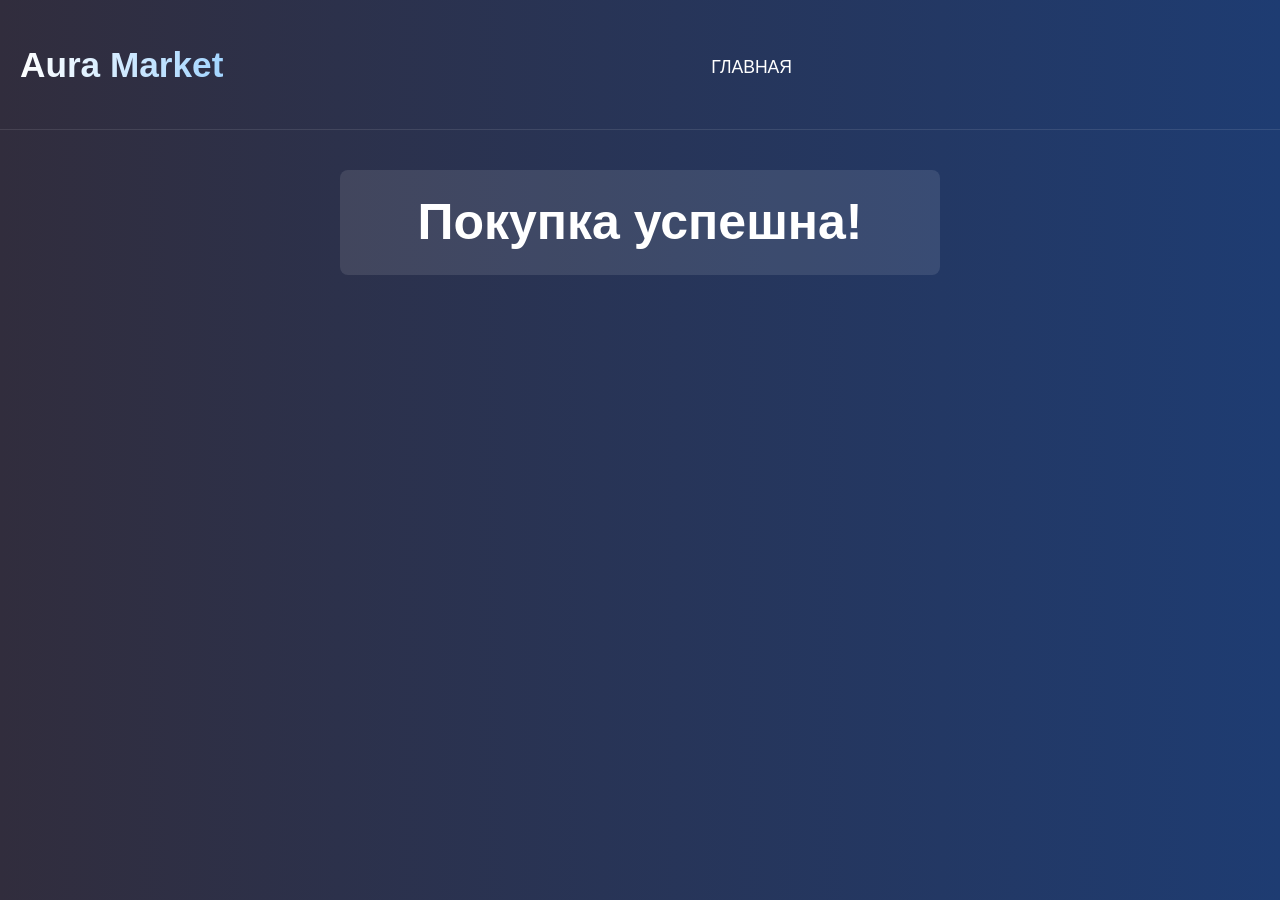
<file: buy.html>
<!DOCTYPE html> 
<html lang="en">
<head>
    <meta charset="UTF-8"> 
    <meta name="viewport" content="width=device-width, initial-scale=1.0"> 
    <title>Aura Market | Безопасная покупка скинов</title> 
    <link rel="stylesheet" href="https://cdnjs.cloudflare.com/ajax/libs/font-awesome/6.4.0/css/all.min.css"> 
    <link rel="stylesheet" href="style.css"> 
</head> 
<body> 
    <header> 
        <div class="container"> 
            <div class="header-content"> 
        <div class="logo">
            <h1>Aura Market</h1> 
        </div> 
            <nav> 
                <ul> 
                    <li class="MainBuy">
                        <a href="index.html">Главная</a>
                    </li>
                </ul>
            </nav> 
    </header> 
        <h2 class="Buy_successful">Покупка успешна!</h2>
</body> 
</html>
</file>
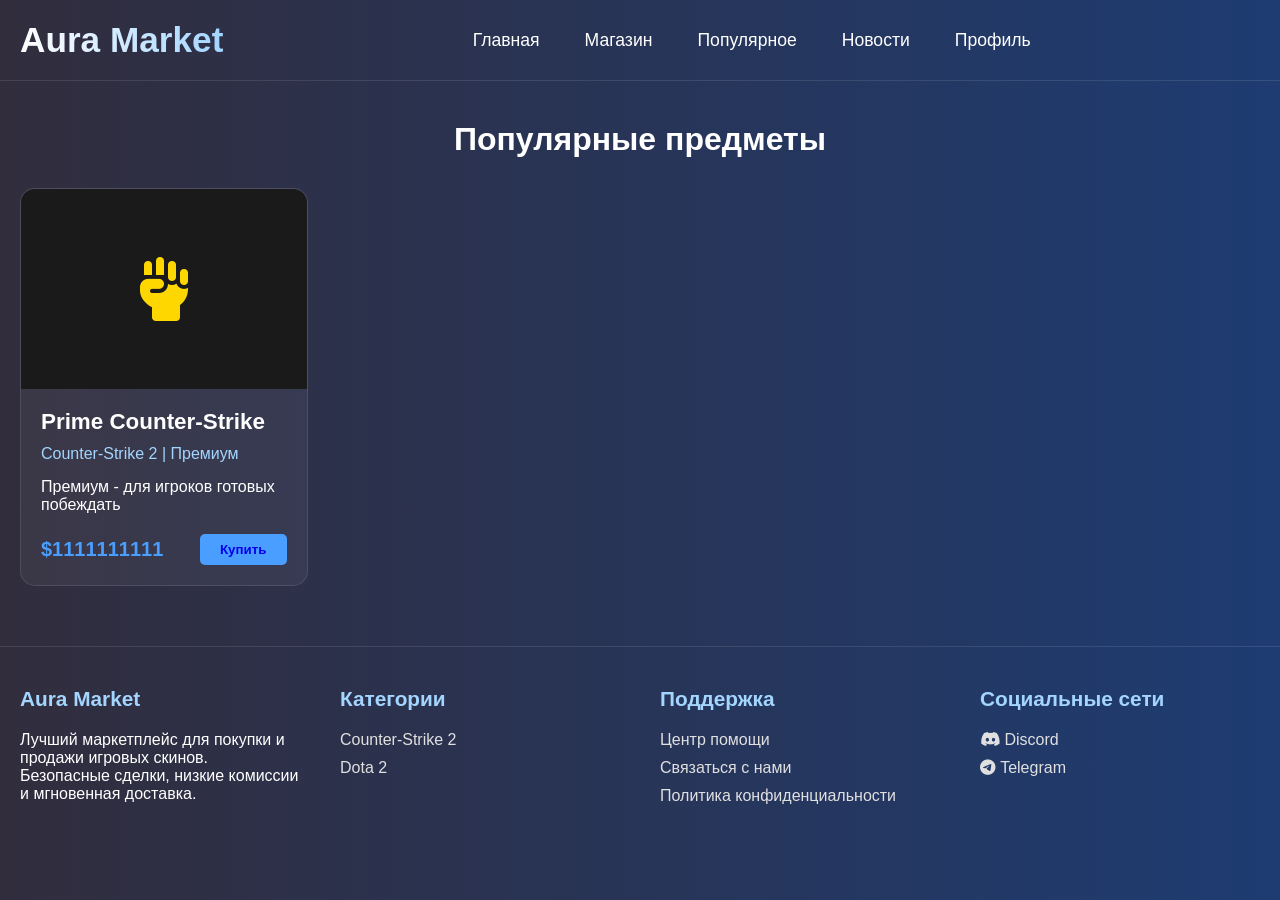
<file: Counter-Strike.html>
<!DOCTYPE html>
<html lang="en">
<head>
    <meta charset="UTF-8">
    <meta name="viewport" content="width=device-width, initial-scale=1.0">
    <title>Aura Market</title>
    <link rel="stylesheet" href="style.css">
    <link rel="stylesheet" href="https://cdnjs.cloudflare.com/ajax/libs/font-awesome/6.4.0/css/all.min.css">
</head>
<body>
    <header>
        <div class="container">
            <div class="header-content">
                <div class="logo">
                    <h1>Aura Market</h1>
                </div>
                
                <nav>
                    <ul>
                        <li><a href="index.html">Главная</a></li>
                        <li><a href="shop.html">Магазин</a></li>
                        <li><a href="popular.html">Популярное</a></li>
                        <li><a href="SMI.html">Новости</a></li>
                        <li><a href="profil.html">Профиль</a></li>
                    </ul>
                </nav>
            </div>
        </div>
    </header>
    <script src="user.js"></script> 
    <main class="container">
        <section class="featured-skins">
            <h2 class="section-title">Популярные предметы</h2>
            <div class="skins-grid">
                <div class="skin-card">
                    <div class="skin-image" style="color: #FFD700;">
                        <i class="fas fa-fist-raised"></i>
                    </div>
                    <div class="skin-info">
                        <h3 class="skin-name">Prime Counter-Strike</h3>
                        <div class="skin-game">Counter-Strike 2 | Премиум </div>
                        <p>Премиум - для игроков готовых побеждать</p>
                        <div class="skin-price">
                            <div class="price">$1111111111</div>
                            <button class="btn-buy"><a href="buy_button_CS.html">Купить</a></button>
                        </div>
                    </div>
                </div>
            </div>
        </section>
    </main>
    
    <footer>
        <div class="container">
            <div class="footer-content">
                <div class="footer-column">
                    <h3>Aura Market</h3>
                    <p>Лучший маркетплейс для покупки и продажи игровых скинов. Безопасные сделки, низкие комиссии и мгновенная доставка.</p>
                </div>
                
                <div class="footer-column">
                    <h3>Категории</h3>
                    <ul>
                        <li><a href="Counter-Strike.html">Counter-Strike 2</a></li>
                        <li><a href="Dota.html">Dota 2</a></li>
                    </ul>
                </div>
                
                <div class="footer-column">
                    <h3>Поддержка</h3>
                    <ul>
                        <li><a href="help center.html">Центр помощи</a></li>
                        <li><a href="#">Связаться с нами</a></li>
                        <li><a href="#">Политика конфиденциальности</a></li>
                    </ul>
                </div>
                
                <div class="footer-column">
                    <h3>Социальные сети</h3>
                    <ul>
                        <li><a href="Net.html"><i class="fab fa-discord"></i> Discord</a></li>
                        <li><a href="Net.html"><i class="fab fa-telegram"></i> Telegram</a></li>
                    </ul>
                </div>
            </div>
        </div>
    </footer>

</body>
</html>
</file>
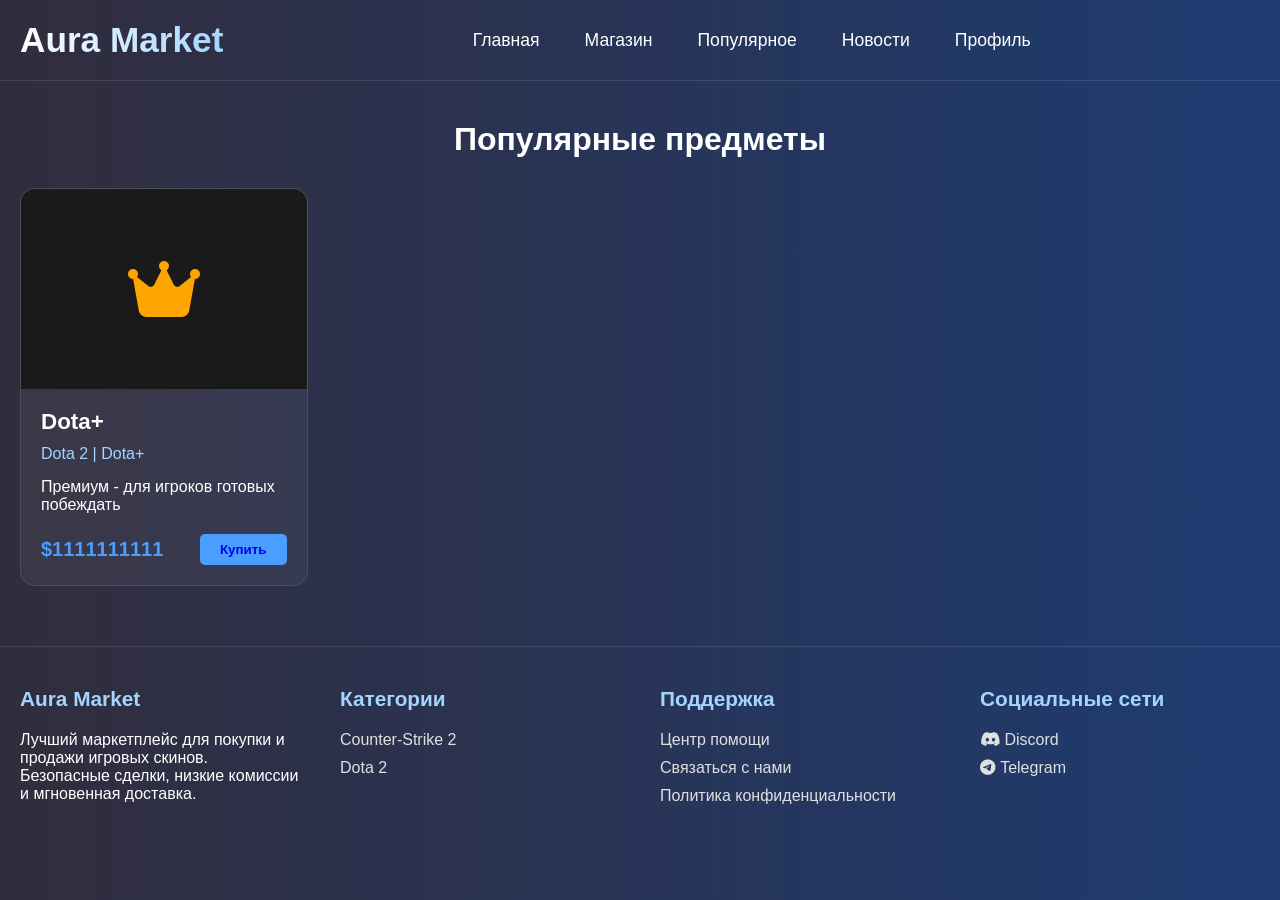
<file: Dota.html>
<!DOCTYPE html>
<html lang="en">
<head>
    <meta charset="UTF-8">
    <meta name="viewport" content="width=device-width, initial-scale=1.0">
    <title>Aura Market</title>
    <link rel="stylesheet" href="style.css">
    <link rel="stylesheet" href="https://cdnjs.cloudflare.com/ajax/libs/font-awesome/6.4.0/css/all.min.css">
</head>
<body>
    <header>
        <div class="container">
            <div class="header-content">
                <div class="logo">
                    <h1>Aura Market</h1>
                </div>
                
                <nav>
                    <ul>
                        <li><a href="index.html">Главная</a></li>
                        <li><a href="shop.html">Магазин</a></li>
                        <li><a href="popular.html">Популярное</a></li>
                        <li><a href="SMI.html">Новости</a></li>
                        <li><a href="profil.html">Профиль</a></li>
                    </ul>
                </nav>
            </div>
        </div>
    </header>
    <script src="user.js"></script> 
    <main class="container">
        <section class="featured-skins">
            <h2 class="section-title">Популярные предметы</h2>
            <div class="skins-grid">
                <div class="skin-card">
                    <div class="skin-image" style="color: #FFA500;">
                        <i class="fas fa-crown"></i>
                    </div>
                    <div class="skin-info">
                        <h3 class="skin-name">Dota+</h3>
                        <div class="skin-game">Dota 2 | Dota+</div>
                        <p>Премиум - для игроков готовых побеждать</p>
                        <div class="skin-price">
                            <div class="price">$1111111111</div>
                            <button class="btn-buy"><a href="buy_button_CS.html">Купить</a></button>
                        </div>
                    </div>
                </div>
            </div>
        </section>
    </main>
    
    <footer>
        <div class="container">
            <div class="footer-content">
                <div class="footer-column">
                    <h3>Aura Market</h3>
                    <p>Лучший маркетплейс для покупки и продажи игровых скинов. Безопасные сделки, низкие комиссии и мгновенная доставка.</p>
                </div>
                
                <div class="footer-column">
                    <h3>Категории</h3>
                    <ul>
                        <li><a href="Counter-Strike.html">Counter-Strike 2</a></li>
                        <li><a href="Dota.html">Dota 2</a></li>
                    </ul>
                </div>
                
                <div class="footer-column">
                    <h3>Поддержка</h3>
                    <ul>
                        <li><a href="help center.html">Центр помощи</a></li>
                        <li><a href="#">Связаться с нами</a></li>
                        <li><a href="#">Политика конфиденциальности</a></li>
                    </ul>
                </div>
                
                <div class="footer-column">
                    <h3>Социальные сети</h3>
                    <ul>
                        <li><a href="Net.html"><i class="fab fa-discord"></i> Discord</a></li>
                        <li><a href="Net.html"><i class="fab fa-telegram"></i> Telegram</a></li>
                    </ul>
                </div>
            </div>
        </div>
    </footer>

</body>
</html>
</file>
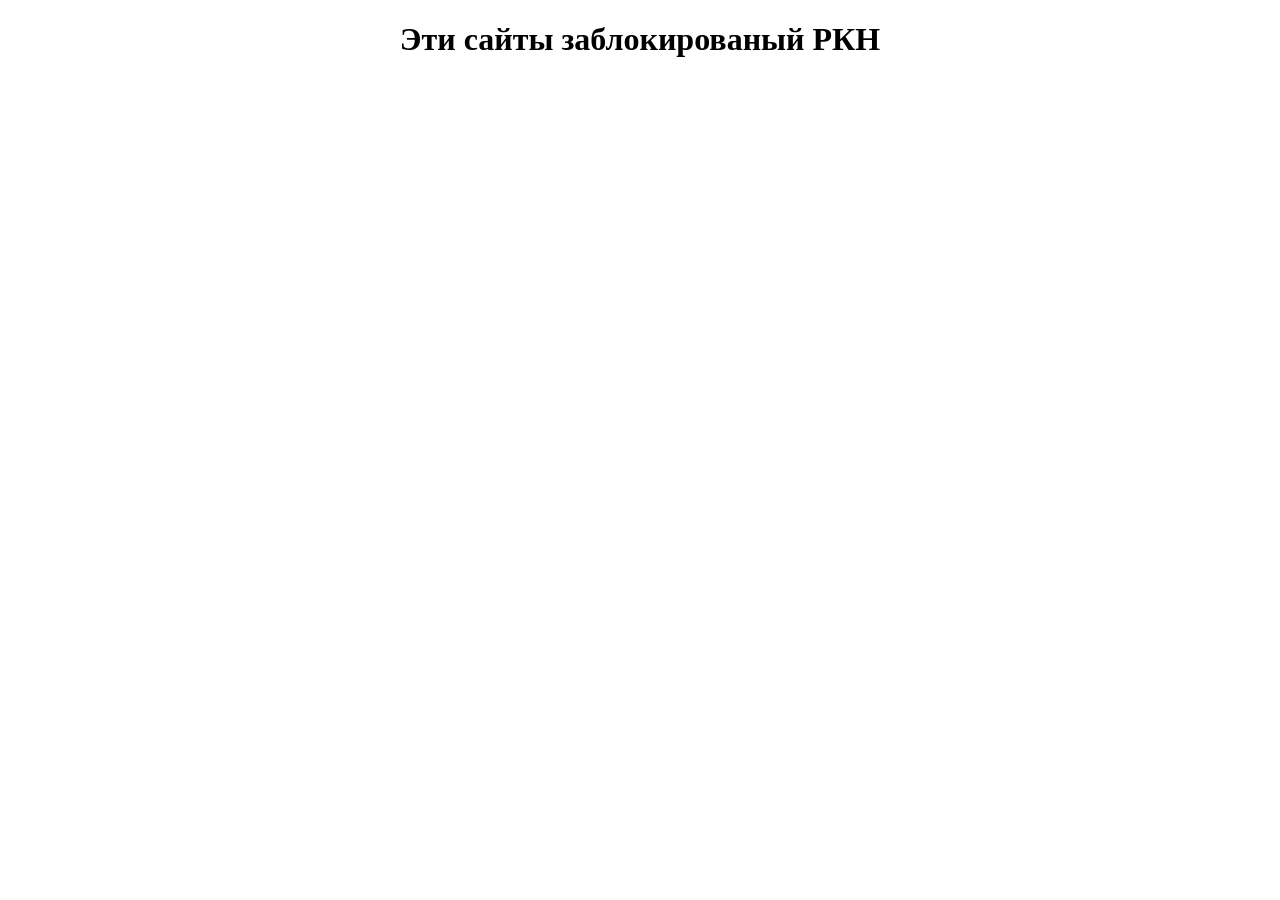
<file: Net.html>
<!DOCTYPE html>
<html lang="en">
<head>
    <meta charset="UTF-8">
    <meta name="viewport" content="width=, initial-scale=1.0">
    <link rel="stylesheet" href="Net.css">
    <title>Document</title>
</head>
<body>
    <h1 class="block">Эти сайты заблокированый РКН</h1>
</body>
</html>
</file>
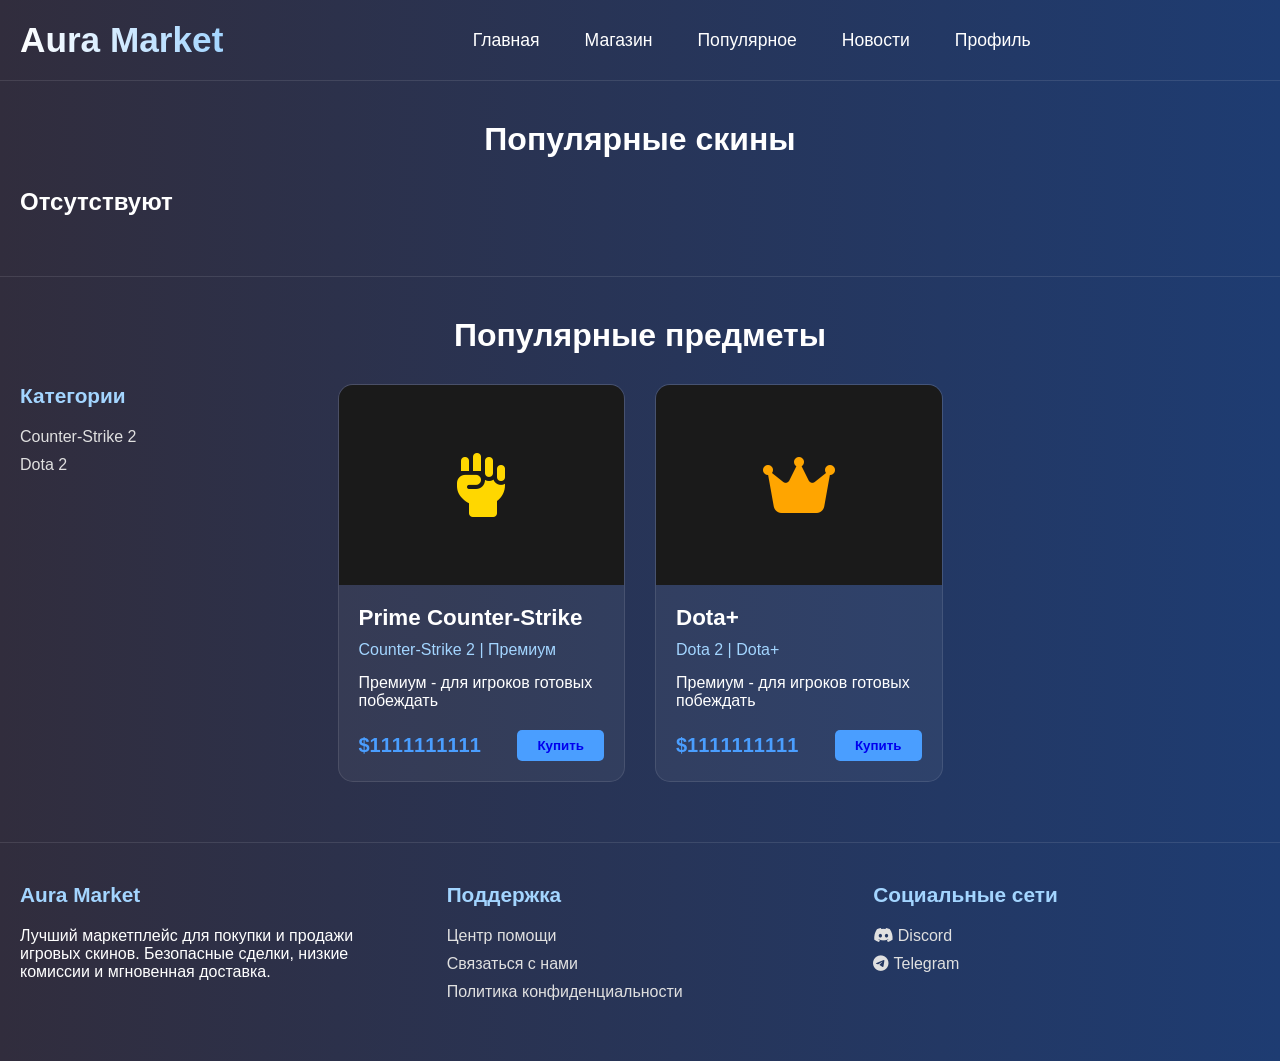
<file: popular.html>
<!DOCTYPE html>
<html lang="en">
<head>
    <meta charset="UTF-8">
    <meta name="viewport" content="width=device-width, initial-scale=1.0">
    <title>Aura Market | Безопасная покупка скинов</title>
    <link rel="stylesheet" href="https://cdnjs.cloudflare.com/ajax/libs/font-awesome/6.4.0/css/all.min.css">
    <link rel="stylesheet" href="style.css">
</head>
<body>
    <header>
        <div class="container">
            <div class="header-content">
                <div class="logo">
                    <h1>Aura Market</h1>
                </div>
                
                <nav>
                    <ul>
                        <li><a href="index.html">Главная</a></li>
                        <li><a href="shop.html">Магазин</a></li>
                        <li><a href="popular.html">Популярное</a></li>
                        <li><a href="SMI.html">Новости</a></li>
                        <li><a href="profil.html">Профиль</a></li>
                    </ul>
                </nav>
            </div>
        </div>
    </header>

    <main class="container">
        <section class="featured-skins">
            <h2 class="section-title">Популярные скины</h2>
            <h1>Отсутствуют</h1>
                        </div>
                    </div>
                </div>
            </div>
        </section>
    </main>
<footer>
    <main class="container">
        <section class="featured-skins">
            <h2 class="section-title">Популярные предметы</h2>
            <div class="skins-grid">
                <div class="footer-column">
                    <h3>Категории</h3>
                    <ul>
                        <li><a href="Counter-Strike.html">Counter-Strike 2</a></li>
                        <li><a href="Dota.html">Dota 2</a></li>
                    </ul>
                </div>
                <div class="skin-card">
                    <div class="skin-image" style="color: #FFD700;">
                        <i class="fas fa-fist-raised"></i>
                    </div>
                    <div class="skin-info">
                        <h3 class="skin-name">Prime Counter-Strike</h3>
                        <div class="skin-game">Counter-Strike 2 | Премиум </div>
                        <p>Премиум - для игроков готовых побеждать</p>
                        <div class="skin-price">
                            <div class="price">$1111111111</div>
                            <button class="btn-buy"><a href="buy_button_CS.html">Купить</a></button>
                        </div>
                    </div>
                </div>
                <div class="skin-card">
                    <div class="skin-image" style="color: #FFA500;">
                        <i class="fas fa-crown"></i>
                    </div>
                    <div class="skin-info">
                        <h3 class="skin-name">Dota+</h3>
                        <div class="skin-game">Dota 2 | Dota+</div>
                        <p>Премиум - для игроков готовых побеждать</p>
                        <div class="skin-price">
                            <div class="price">$1111111111</div>
                            <button class="btn-buy"><a href="buy_button_CS.html">Купить</a></button>
                        </div>
                    </div>
                </div>
            </div>
        </section>
    </main>
    <footer>
        <div class="container">
            <div class="footer-content">
                <div class="footer-column">
                    <h3>Aura Market</h3>
                    <p>Лучший маркетплейс для покупки и продажи игровых скинов. Безопасные сделки, низкие комиссии и мгновенная доставка.</p>
                </div>
                <div class="footer-column">
                    <h3>Поддержка</h3>
                    <ul>
                        <li><a href="help center.html">Центр помощи</a></li>
                        <li><a href="#">Связаться с нами</a></li>
                        <li><a href="#">Политика конфиденциальности</a></li>
                    </ul>
                </div>
                
                <div class="footer-column">
                    <h3>Социальные сети</h3>
                    <ul>
                        <li><a href="Net.html"><i class="fab fa-discord"></i> Discord</a></li>
                        <li><a href="Net.html"><i class="fab fa-telegram"></i> Telegram</a></li>
                    </ul>
                </div>
            </div>
        </div>
    </footer>
</body>
</html>
</file>
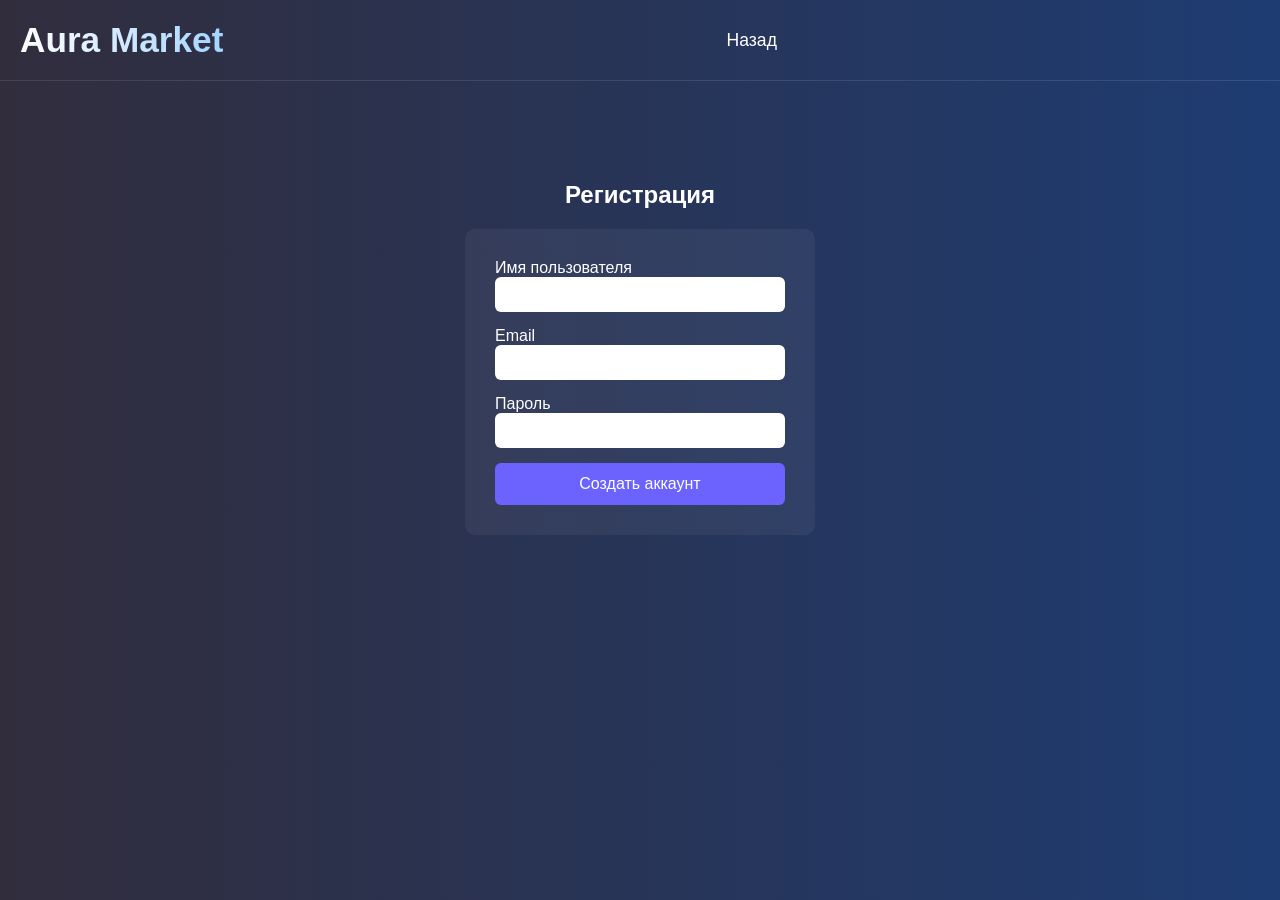
<file: profil.html>
<!DOCTYPE html>
<html lang="en">
<head>
    <meta charset="UTF-8">
    <meta name="viewport" content="width=device-width, initial-scale=1.0">
    <title>Aura Market</title>
    <link rel="stylesheet" href="style.css">
    <link rel="stylesheet" href="https://cdnjs.cloudflare.com/ajax/libs/font-awesome/6.4.0/css/all.min.css">
</head>
<body>
    <header>
        <div class="container">
            <div class="header-content">
                <div class="logo">
                    <h1>Aura Market</h1>
                </div>
                
                <nav>
                    <ul>
                        <li><a href="index.html">Назад</a></li>
                    </ul>
                </nav>
                

            </div>
        </div>
    </header> 
<section class="register">
    <div class="container">
        <h2>Регистрация</h2>

        <form id="registerForm">
            <div class="input-box">
                <label>Имя пользователя</label>
                <input type="text" id="username" required>
            </div>

            <div class="input-box">
                <label>Email</label>
                <input type="email" id="email" required>
            </div>

            <div class="input-box">
                <label>Пароль</label>
                <input type="password" id="password" required>
            </div>

            <button type="submit" class="register-btn">Создать аккаунт</button>
        </form>

        <p id="message"></p>
    </div>
</section>

<script src="register.js"></script>
</file>
<file: style.css>
* {
    margin: 0;
    padding: 0;
    box-sizing: border-box;
    font-family: 'Segoe UI', Tahoma, Geneva, Verdana, sans-serif;
}

body {
    background: linear-gradient(to right, #312d3d, #1e3c72);
    color: white;
    min-height: 100vh;
    padding-bottom: 50px;
    overflow-x: hidden;
}

.container {
    max-width: 10000px;
    margin: 0 auto;
    padding: 0 20px;
}
@media (max-width: 768px) {
  .container { 
    width: 100%;
    padding: 0 20px; 
    }
}
header {
    padding: 20px 0;
    border-bottom: 1px solid rgba(255, 255, 255, 0.1);
    margin-bottom: 40px;
}
.Buy_successful{
    width: 100%;
    max-width: 600px;
    padding: 10px 2px;
    font-size: 1.2rem;
    border-radius: 8px;
    border: none;
    outline: none;
    background-color: rgba(255, 255, 255, 0.1);
    color: #fff;
    margin: 10px auto;
    display: block;
    text-align: center;
}
.btn-buy-confirm{
    background-color: #4a9eff;
    color: white;
    border: none;
    padding: 12px 25px;
    border-radius: 5px;
    cursor: pointer;
    font-weight: 600;
    display: block;
    margin: 0 auto;
}
.header-content {
    display: flex;
    justify-content: space-between;
    align-items: center;
    flex-wrap: wrap; 
    gap: 20px;
}
a{
    text-decoration: none;
}
.logo {
    display: flex;
    align-items: center;
    gap: 15px;
    flex-shrink: 0; 
}

.logo i {
    font-size: 2.5rem;
    color: #4a9eff;
}

.logo h1 {
    font-size: 2.2rem;
    background: linear-gradient(to right, #fff, #a3d5ff);
    -webkit-background-clip: text;
    background-clip: text;
    color: transparent;
}


nav {
    flex-grow: 1; 
    display: flex;
    justify-content: center;
}

nav ul {
    display: flex;
    list-style: none;
    gap: 15px; 
  
    flex-wrap: wrap; 
    justify-content: center;
}

nav a {
    color: rgb(255, 255, 255);
    text-decoration: none;
    font-size: 1.1rem;
    font-weight: 500;
    padding: 12px 15px;
    border-radius: 15px;
    transition: all 0.3s ease;
    white-space: nowrap;
}

nav a:hover {
    background-color: rgba(255, 255, 255, 0.1);
}

.user-actions {
    display: flex;
    gap: 15px;
    padding: 10px 0;
    flex-shrink: 0; 
}

.btn {
    padding: 10px 20px;
    border-radius: 5px;
    border: none;
    cursor: pointer;
    font-weight: 600;
    transition: all 0.3s ease;
}

.btn-login {
    background-color: transparent;
    color: white;
    border: 1px solid rgba(255, 255, 255, 0.3);
}

.btn-login:hover {
    background-color: rgba(255, 255, 255, 0.1);
}

.btn-register {
    background-color: #4a9eff;
    color: white;
}

.btn-register:hover {
    background-color: #2d8cff;
}

.MainBuy {
    margin: 30px auto; 
    text-align: auto;
    text-transform: uppercase;
    font-size: 25px;
    color: #ffffff;
    max-width: 800px; 
}

.Buy_successful {
    text-align: center;
    font-size: 50px;
    line-height: 1.7;
}

.hero {
    text-align: center;
    margin-bottom: 60px;
    padding: 40px 20px;
    background-color: rgba(0, 0, 0, 0.2);
    border-radius: 15px;
}

.hero h2 {
    font-size: 2.8rem;
    margin-bottom: 20px;
    background: linear-gradient(to right, #fff, #a3d5ff);
    -webkit-background-clip: text;
    background-clip: text;
    color: transparent;
}

.hero p {
    font-size: 1.2rem;
    max-width: 800px;
    margin: 0 auto 30px;
    line-height: 1.6;
    color: #e0e0e0;
}

.btn-shop {
    background: linear-gradient(to right, #4a9eff, #1e3c72);
    color: white;
    padding: 15px 40px;
    font-size: 1.2rem;
    border-radius: 8px;
    border: none;
    cursor: pointer;
    transition: all 0.3s ease;
}

.btn-shop:hover {
    transform: translateY(-3px);
    box-shadow: 0 10px 20px rgba(0, 0, 0, 0.2);
}

.filter-drawer {
    position: fixed;
    top: 140px; 
    left: 0;
    z-index: 999;
    display: flex;
}


.filter-tab {
    width: 42px;
    height: 90px;
    background: linear-gradient(180deg, #2e3448, #1f2335);
    color: white;
    display: flex;
    align-items: center;
    justify-content: center;
    font-size: 20px;
    cursor: pointer;
    border-radius: 0 12px 12px 0;
    box-shadow: 4px 0 12px rgba(168, 162, 255, 0.4);
}


.filter-content {
    width: 230px;
    transform: translateX(-100%);
    transition: transform 0.35s ease;
    background: rgba(0, 0, 0, 0.85); 
    backdrop-filter: blur(8px);
    padding: 20px 25px;
    border-radius: 0 14px 14px 0;
    box-shadow: 0 8px 20px rgba(0, 0, 0, 0.35);
    color: #ffffff;
    font-family: "Inter", sans-serif;
    height: fit-content;
    max-height: 70vh; 
    overflow-y: auto;
}

.filter-drawer:hover .filter-content {
    transform: translateX(0); 
}

.filter-buttons {
    display: flex;
    flex-direction: column;
    gap: 15px;
}


.section-title {
    font-size: 2rem;
    margin-bottom: 30px;
    text-align: center;
}

.skins-grid {
    display: grid;
    grid-template-columns: repeat(auto-fill, minmax(260px, 1fr));
    gap: 30px;
    margin-bottom: 60px;
    margin: auto;
}

.skin-card {
    background-color: rgba(255, 255, 255, 0.05);
    border-radius: 15px;
    overflow: hidden;
    transition: all 0.3s ease;
    border: 1px solid rgba(255, 255, 255, 0.1);
}

.skin-card:hover {
    transform: translateY(-10px);
    box-shadow: 0 15px 30px rgba(0, 0, 0, 0.3);
    border-color: rgba(74, 158, 255, 0.5);
}

.skin-image {
    height: 200px;
    background-color: #1a1a1a;
    display: flex;
    align-items: center;
    justify-content: center;
    font-size: 4rem;
}

.skin-info {
    padding: 20px;
}

.skin-name {
    font-size: 1.4rem;
    margin-bottom: 10px;
}

.skin-game {
    color: #a3d5ff;
    margin-bottom: 15px;
    font-weight: 500;
}

.skin-price {
    display: flex;
    justify-content: space-between;
    align-items: center;
    margin-top: 20px;
}

.price {
    font-size: 20px;
    font-weight: 700;
    color: #4a9eff;
}

.btn-buy {
    background-color: #4a9eff;
    color: white;
    border: none;
    padding: 8px 20px;
    border-radius: 5px;
    cursor: pointer;
    font-weight: 600;
    transition: all 0.3s ease;
}

.btn-buy:hover {
    background-color: #2d8cff;
}


footer {
    margin-top: 60px;
    padding-top: 40px;
    border-top: 1px solid rgba(255, 255, 255, 0.1);
}

.footer-content {
    display: flex;
    justify-content: space-between;
    flex-wrap: wrap;
    gap: 40px;
}

.footer-column {
    flex: 1;
    min-width: 200px; 
}

.footer-column h3 {
    font-size: 1.3rem;
    margin-bottom: 20px;
    color: #a3d5ff;
}

.footer-column ul {
    list-style: none;
}

.footer-column li {
    margin-bottom: 10px;
}

.footer-column a {
    color: #e0e0e0;
    text-decoration: none;
    transition: color 0.3s ease;
}

.footer-column a:hover {
    color: #4a9eff;
}

.copyright {
    text-align: center;
    margin-top: 40px;
    padding-top: 20px;
    border-top: 1px solid rgba(255, 255, 255, 0.1);
    color: #aaa;
}

@media (max-width: 1024px) {
    .header-content {
        justify-content: space-between;
    }
    nav {
        order: 3; 
        width: 100%; 
        margin-top: 15px;
    }
    .logo {
        margin-right: 0;
    }
    .Buy_successful {
        font-size: 80px; 
    }
}

@media (max-width: 768px) {
    .header-content {
        flex-direction: column;
        gap: 25px;
        text-align: center;
    }

    .logo {
        justify-content: center;
    }
    
    nav {
        width: 100%;
    }

    nav ul {
        flex-direction: column; 
        gap: 10px;
        width: 100%;
    }
    
    nav a {
        display: block; 
        background-color: rgba(255, 255, 255, 0.05);
    }

    .user-actions {
        width: 100%;
        justify-content: center;
    }

    .user-actions .btn {
        flex: 1;
        text-align: center;
    }

    .hero h2 {
        font-size: 2.2rem;
    }

    .Buy_successful {
        font-size: 50px; 
    }
    
    .MainBuy {
        font-size: 18px;
    }

    
    .filter-drawer {
        top: auto;
        bottom: 20px; 
    }
    
    .filter-tab {
        border-radius: 0 12px 12px 0;
        height: 60px; 
    }

    .skins-grid {
        
        grid-template-columns: repeat(auto-fill, minmax(240px, 1fr));
    }
}

@media (max-width: 480px) {
   .logo h1 {
       font-size: 1.8rem;
   }
   .hero h2 {
       font-size: 1.8rem;
   }
   .btn-shop {
       width: 100%; /
   }
   .skin-price {
       flex-direction: column;
       gap: 15px;
   }
   .btn-buy {
       width: 100%;
   }
   .footer-column {
       flex: 1 1 100%;
       text-align: center;
   }
}
.register{
    padding: 60px 0;
    display: flex;
    justify-content: center;
}

.register h2{
    text-align: center;
    margin-bottom: 20px;
}

#registerForm{
    width: 350px;
    background: rgba(255,255,255,0.05);
    padding: 30px;
    border-radius: 10px;
}

.input-box{
    margin-bottom: 15px;
}

.input-box input{
    width: 100%;
    padding: 10px;
    border: none;
    border-radius: 6px;
}

.register-btn{
    width: 100%;
    padding: 12px;
    background: #6c63ff;
    border: none;
    color: white;
    font-size: 16px;
    border-radius: 6px;
    cursor: pointer;
}

.register-btn:hover{
    background: #5848d8;
}
.user-profile{
    margin-left: auto;
    font-size: 16px;
    font-weight: 600;
}
</file>
<file: Net.css>
.block{
    text-align: center;
}
</file>
